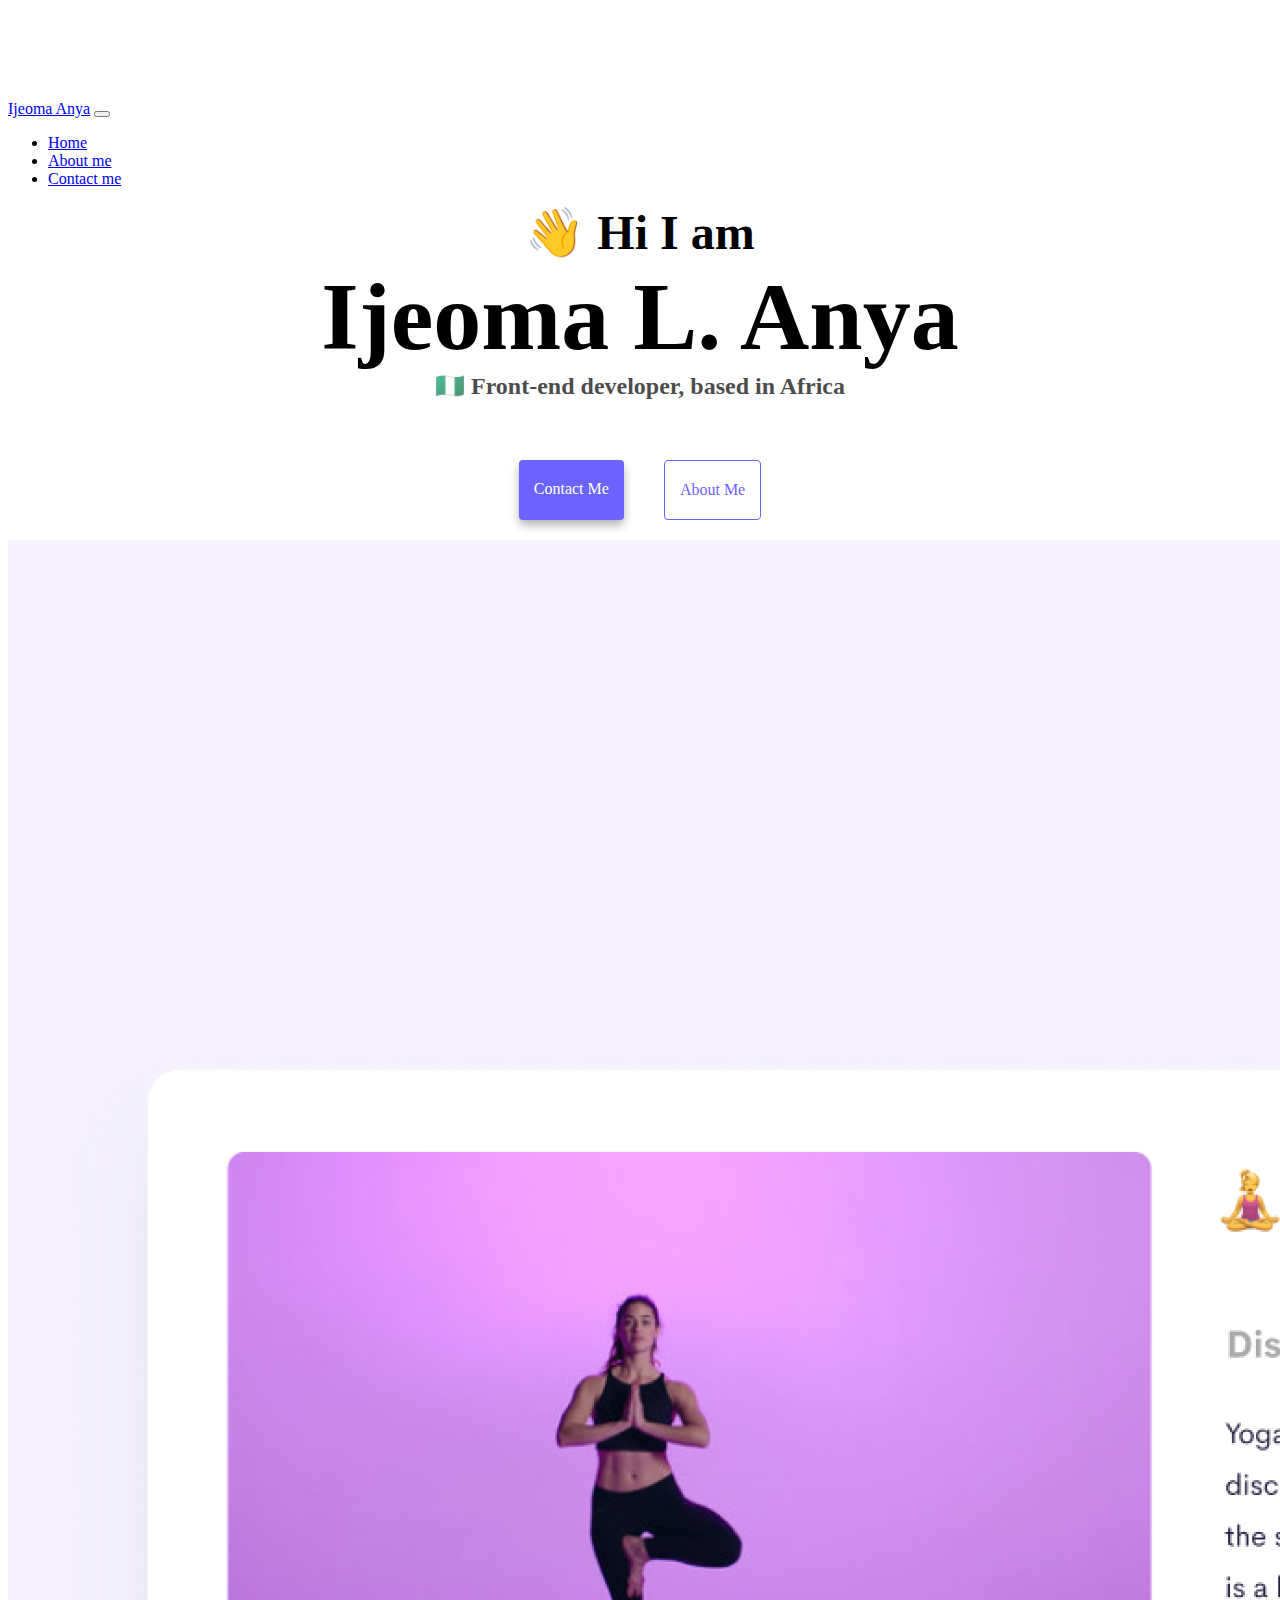
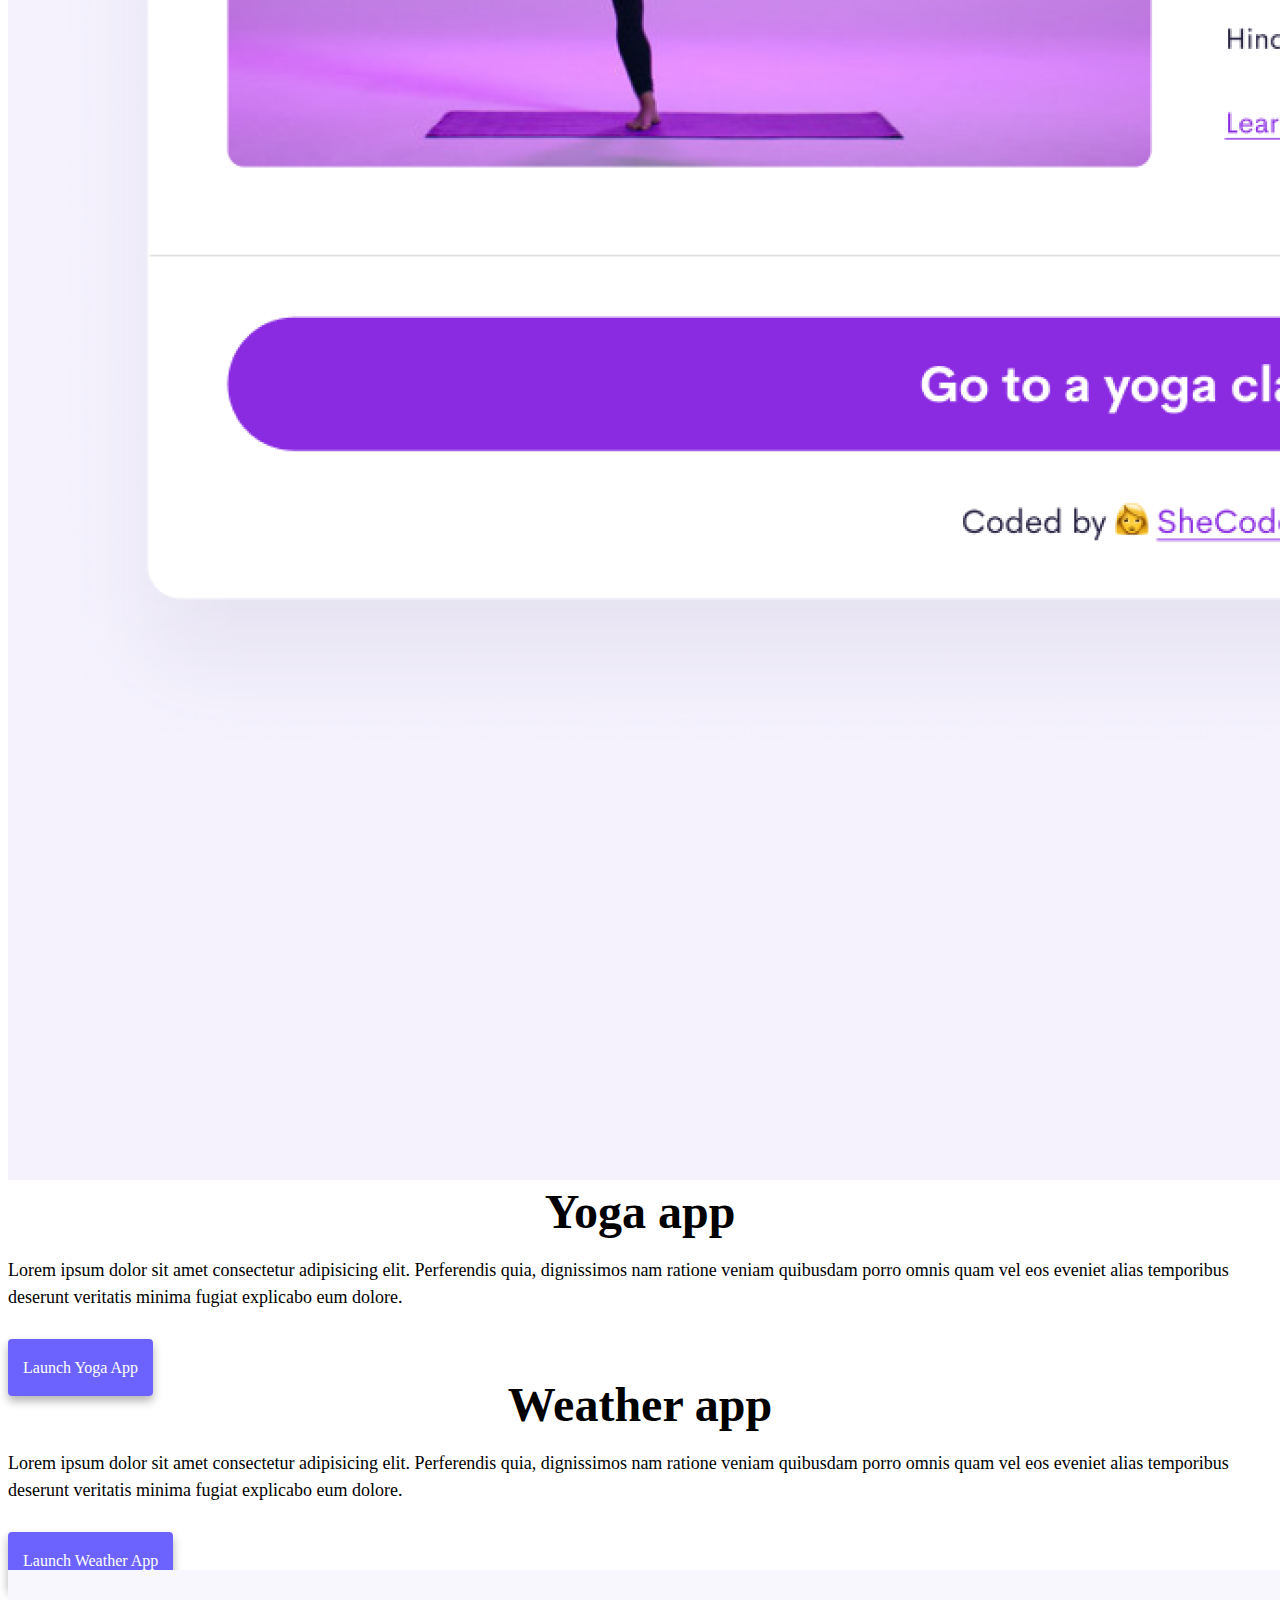
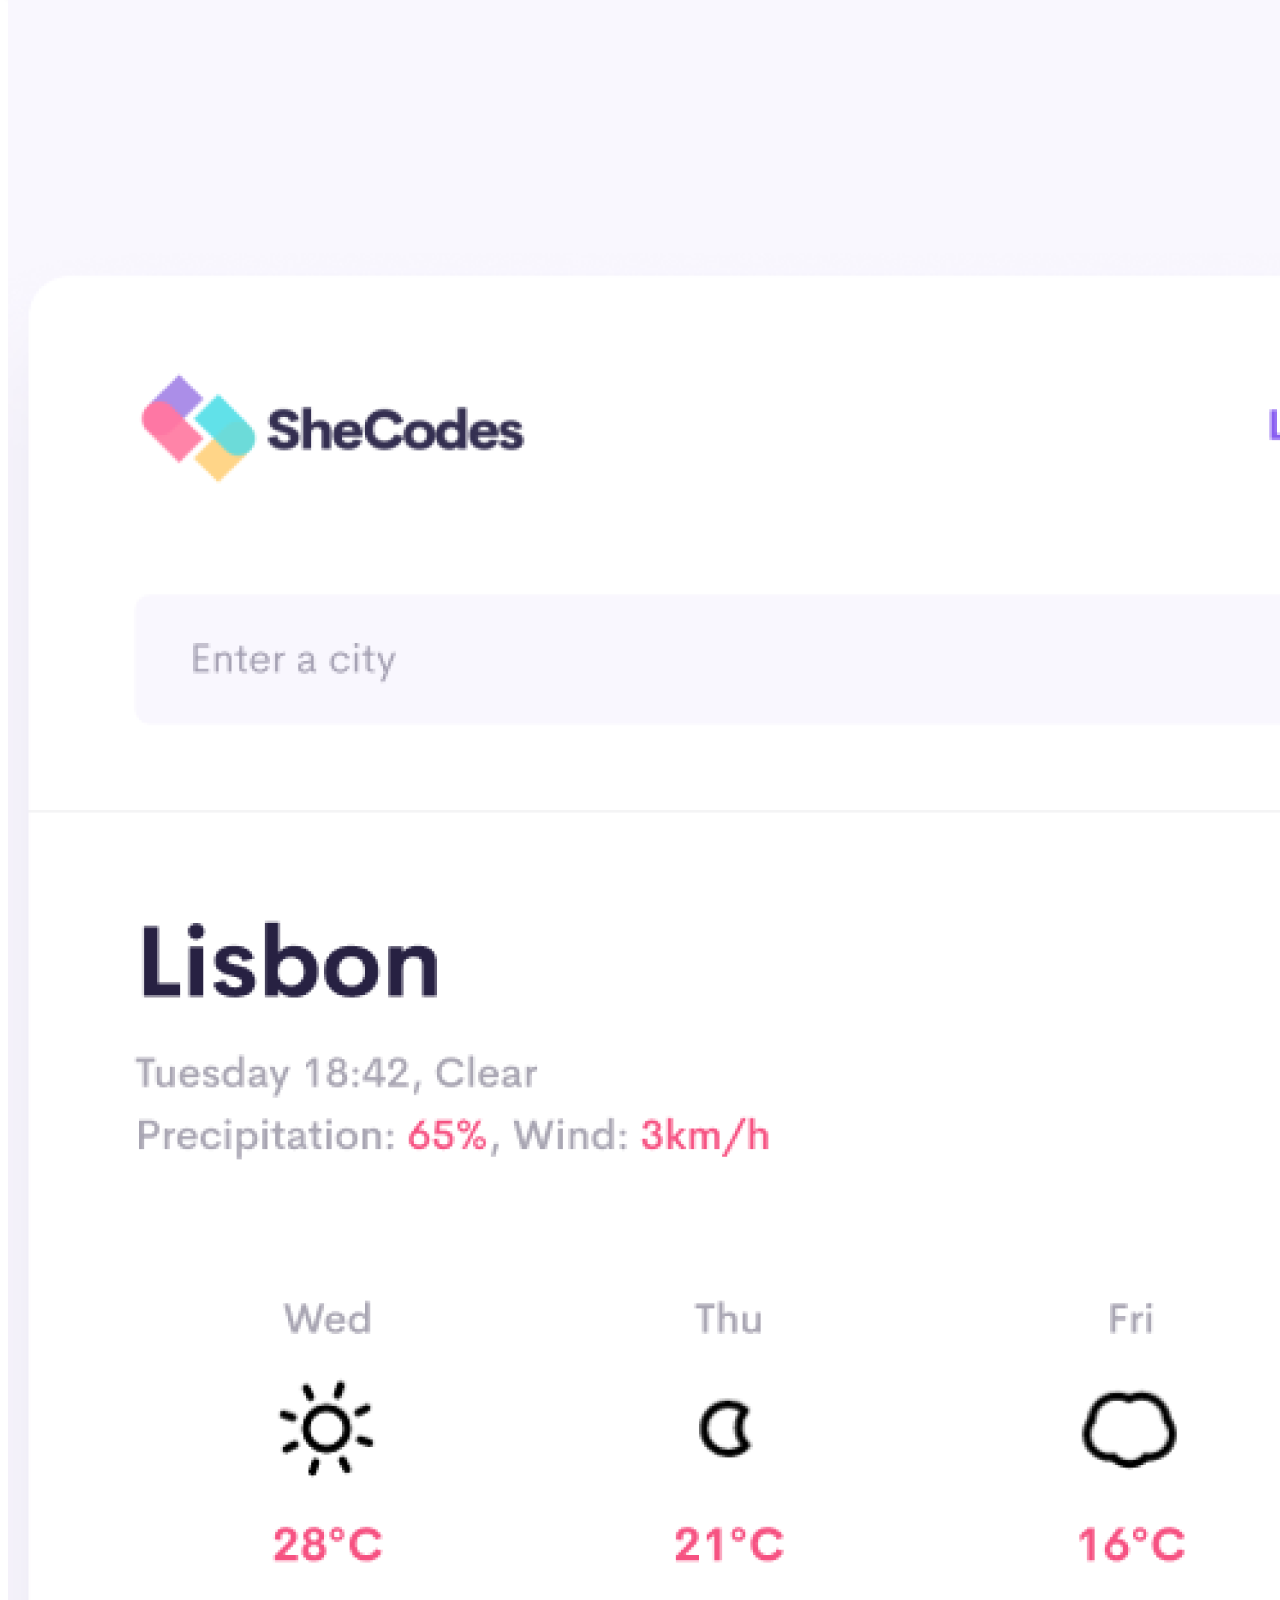
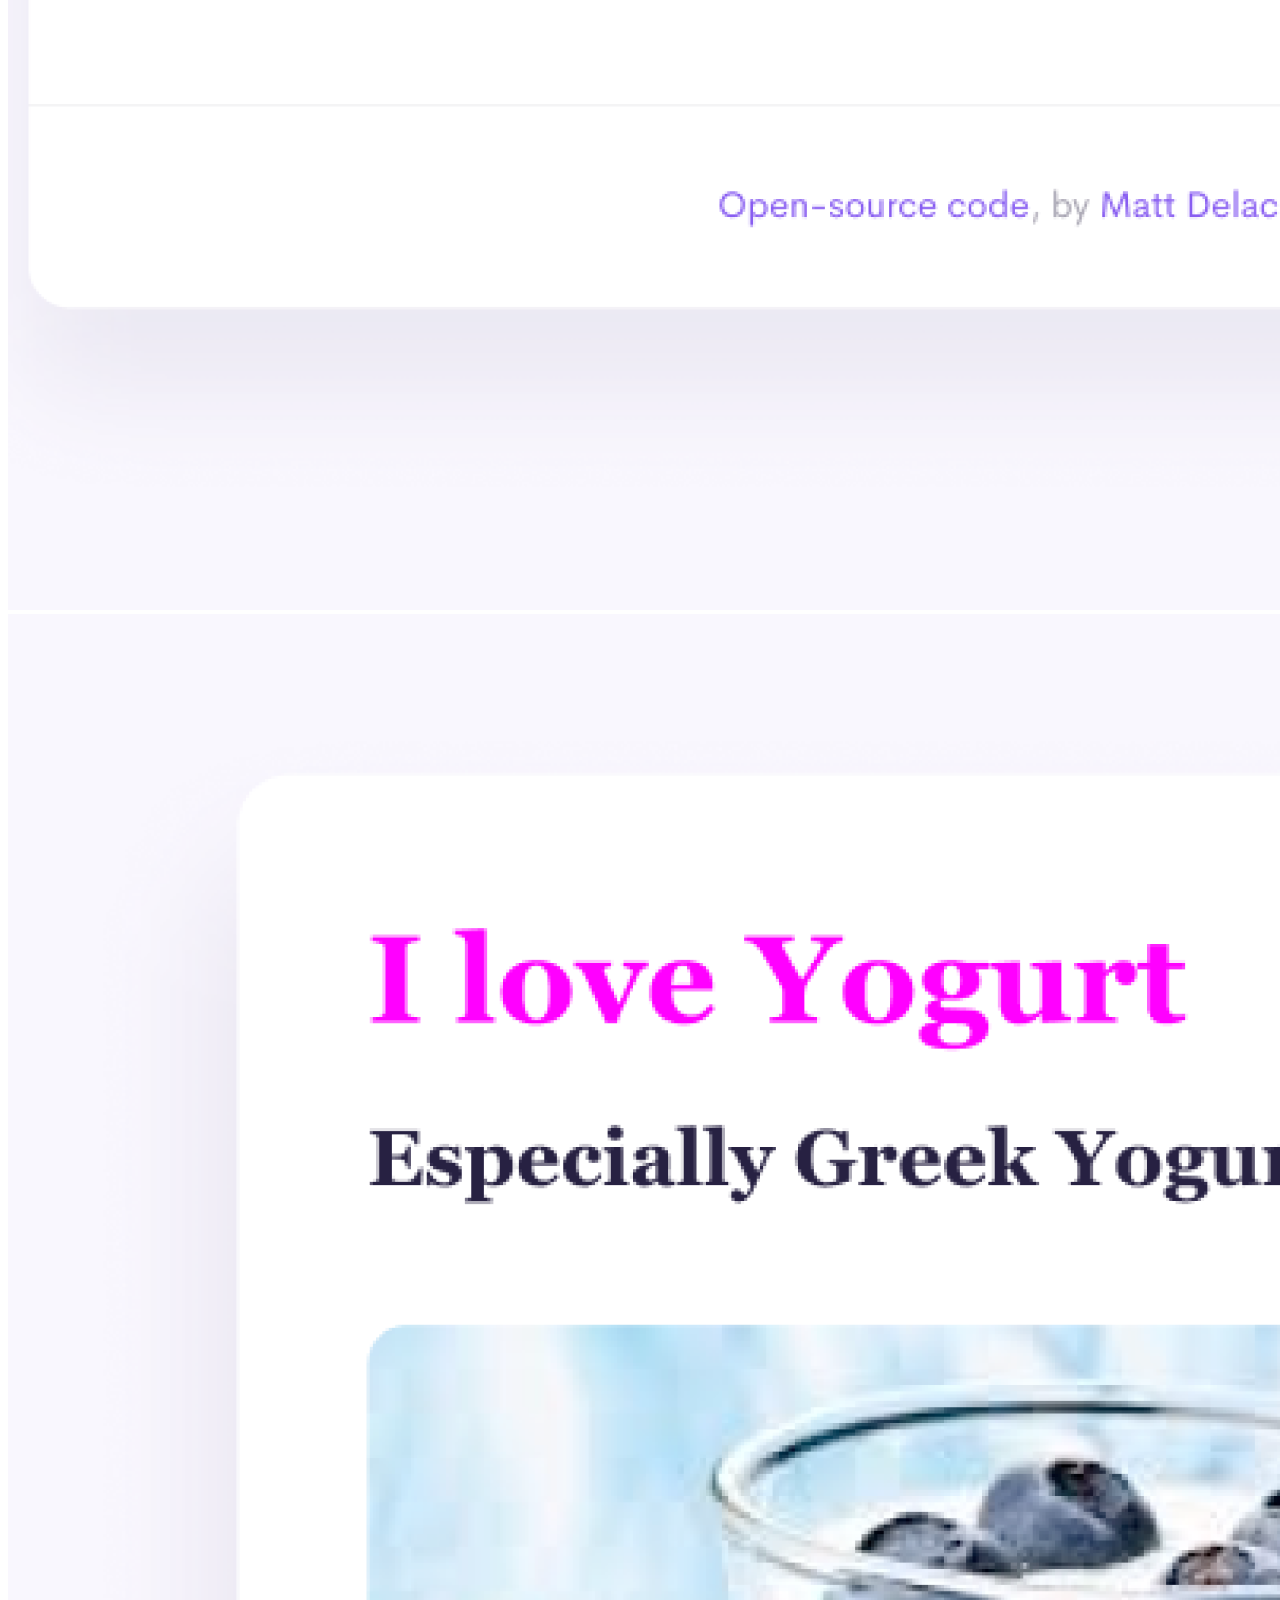
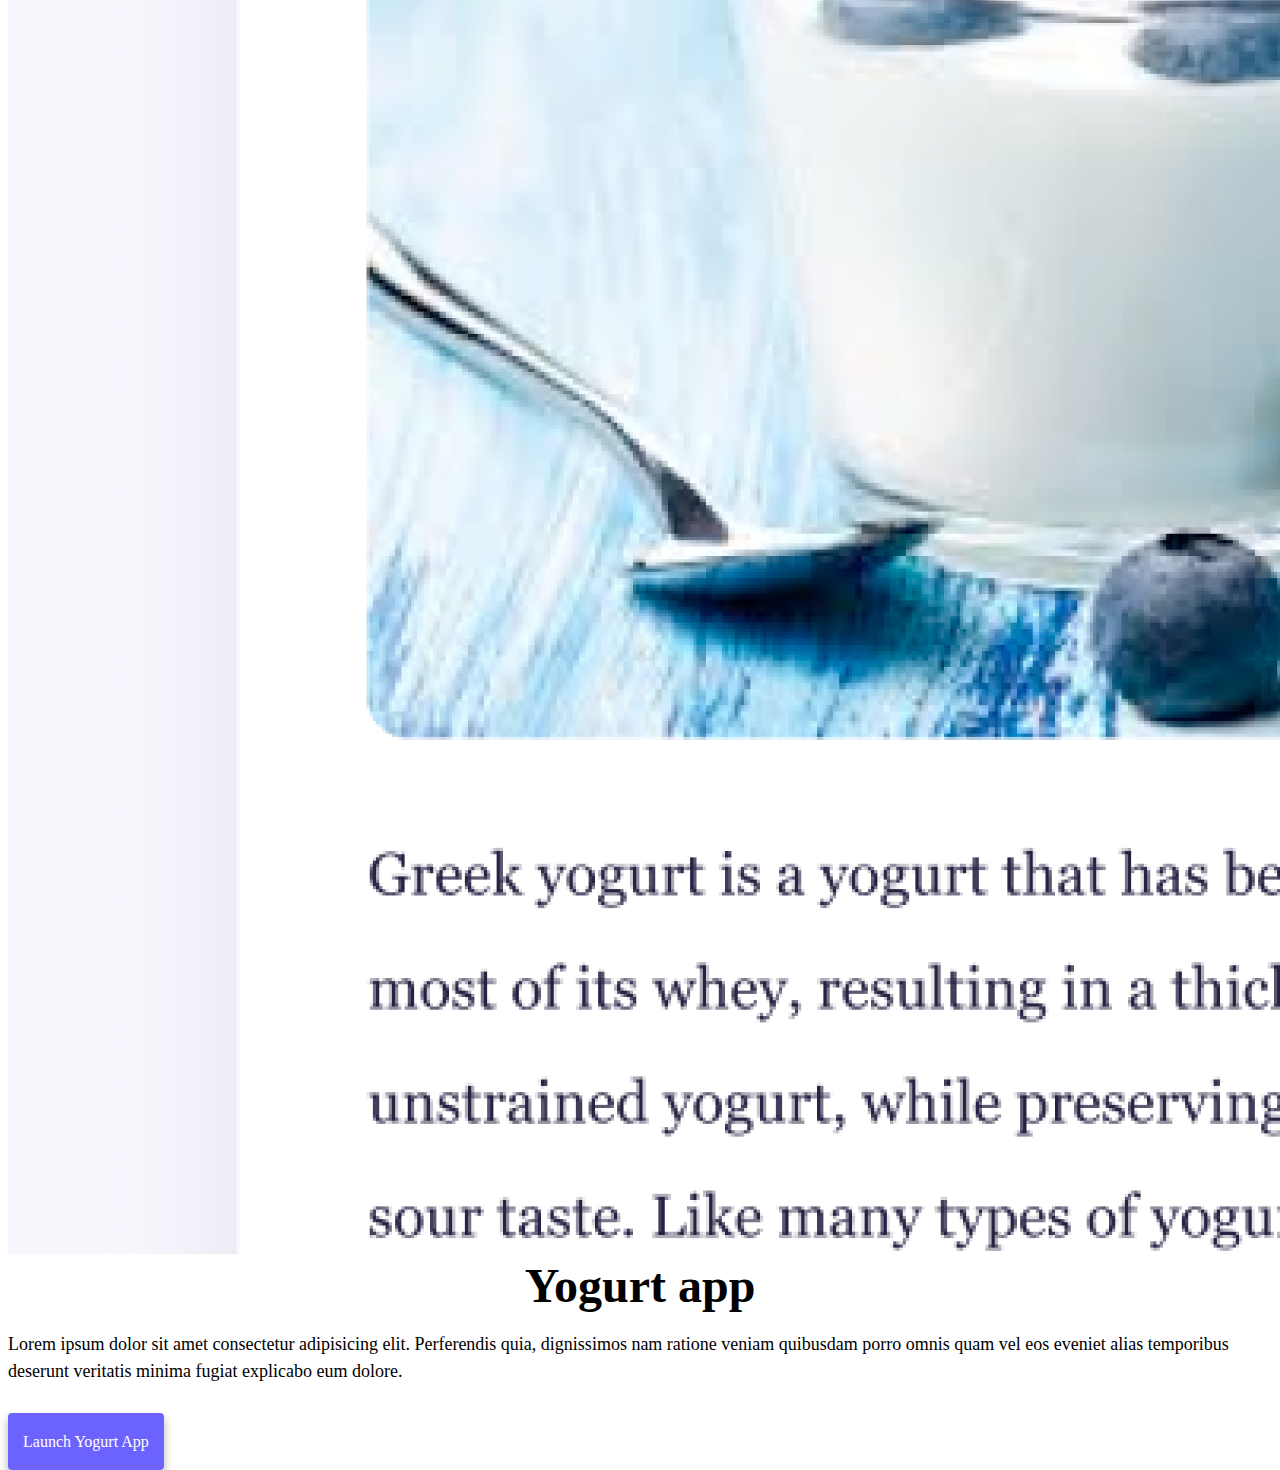
<file: index.html>
<!DOCTYPE html>
<html lang="en">
  <head>
    <meta charset="UTF-8" />
    <meta http-equiv="X-UA-Compatible" content="IE=edge" />
    <meta name="viewport" content="width=device-width, initial-scale=1.0" />
    <meta
      name="description"
      content="Ijeoma Lorretta Anya - a young, passionate, dynamic and creative Front-end Developer, Data Analyst, Statistician, & Entrepreneur. she is a pure definit.."
    />
    <link
      href="https://cdn.jsdelivr.net/npm/bootstrap@5.3.1/dist/css/bootstrap.min.css"
      rel="stylesheet"
      integrity="sha384-4bw+/aepP/YC94hEpVNVgiZdgIC5+VKNBQNGCHeKRQN+PtmoHDEXuppvnDJzQIu9"
      crossorigin="anonymous"
    />
    <link rel="stylesheet" href="/css/styles.css" />
    <title>My Personal Portfolio - Ijeoma L. Anya</title>
  </head>
  <body>
    <nav class="navbar navbar-expand-lg navbar-light bg-light fixed-top">
      <div class="container-fluid">
        <a class="navbar-brand ps-5" href="/">Ijeoma Anya</a>
        <button
          class="navbar-toggler"
          type="button"
          data-bs-toggle="collapse"
          data-bs-target="#navbarNav"
          aria-controls="navbarNav"
          aria-expanded="false"
          aria-label="Toggle navigation"
        >
          <span class="navbar-toggler-icon"></span>
        </button>
        <div class="collapse navbar-collapse" id="navbarNav">
          <ul class="navbar-nav">
            <li class="nav-item">
              <a
                class="nav-link active border border-light rounded shadow-sm"
                aria-current="page"
                href="/"
                >Home</a
              >
            </li>
            <li class="nav-item">
              <a
                class="nav-link"
                href="/about.html"
                title="Need to know more about me? click.."
                >About me</a
              >
            </li>
            <li class="nav-item">
              <a
                class="nav-link"
                href="/about.html#contact"
                title="My contact information..."
                >Contact me</a
              >
            </li>
          </ul>
        </div>
      </div>
    </nav>

    <h2 class="text-center">👋 Hi I am</h2>
    <h1 class="text-center">Ijeoma L. Anya</h1>
    <h3 class="text-center">🇳🇬 Front-end developer, based in Africa</h3>
    <div class="navigation-links mb-5">
      <a
        href="/about.html#contact"
        class="contact-link"
        title="My contact information..."
        >Contact me</a
      >
      <a
        href="/about.html"
        class="about-link"
        title="Need to know more about me? click.."
        >About me</a
      >
    </div>

    <div class="container">
      <div class="row">
        <div class="col-md-6">
          <img
            src="/images/yoga.png"
            alt="My Yoga-App View"
            title="Yoga App"
            class="img-fluid rounded"
          />
        </div>
        <div class="col-md-6">
          <h2 class="mb-3">Yoga app</h2>
          <p>
            Lorem ipsum dolor sit amet consectetur adipisicing elit. Perferendis
            quia, dignissimos nam ratione veniam quibusdam porro omnis quam vel
            eos eveniet alias temporibus deserunt veritatis minima fugiat
            explicabo eum dolore.
          </p>
          <div class="launch-button">
            <a href="#" class="launch-link">Launch Yoga App</a>
          </div>
        </div>
      </div>
      <div class="row mt-5">
        <div class="col-md-6">
          <h2 class="mb-3">Weather app</h2>
          <p>
            Lorem ipsum dolor sit amet consectetur adipisicing elit. Perferendis
            quia, dignissimos nam ratione veniam quibusdam porro omnis quam vel
            eos eveniet alias temporibus deserunt veritatis minima fugiat
            explicabo eum dolore.
          </p>
          <div class="launch-button mb-5">
            <a href="#" class="launch-link">Launch Weather App</a>
          </div>
        </div>
        <div class="col-md-6">
          <img
            src="/images/weather.png"
            alt="My Weather-App View"
            title="My Weather App"
            class="img-fluid rounded"
          />
        </div>
      </div>
      <div class="row mt-5">
        <div class="col-md-6">
          <img
            src="/images/yogurt.png"
            alt="My Yogurt-App View"
            title="Yogurt App"
            class="img-fluid rounded"
          />
        </div>
        <div class="col-md-6">
          <h2 class="mt-5 mb-3">Yogurt app</h2>
          <p>
            Lorem ipsum dolor sit amet consectetur adipisicing elit. Perferendis
            quia, dignissimos nam ratione veniam quibusdam porro omnis quam vel
            eos eveniet alias temporibus deserunt veritatis minima fugiat
            explicabo eum dolore.
          </p>
          <div class="launch-button">
            <a href="#" class="launch-link">Launch Yogurt App</a>
          </div>
        </div>
      </div>
    </div>
    <script
      src="https://cdn.jsdelivr.net/npm/bootstrap@5.3.1/dist/js/bootstrap.bundle.min.js"
      integrity="sha384-HwwvtgBNo3bZJJLYd8oVXjrBZt8cqVSpeBNS5n7C8IVInixGAoxmnlMuBnhbgrkm"
      crossorigin="anonymous"
    ></script>
  </body>
</html>
</file>
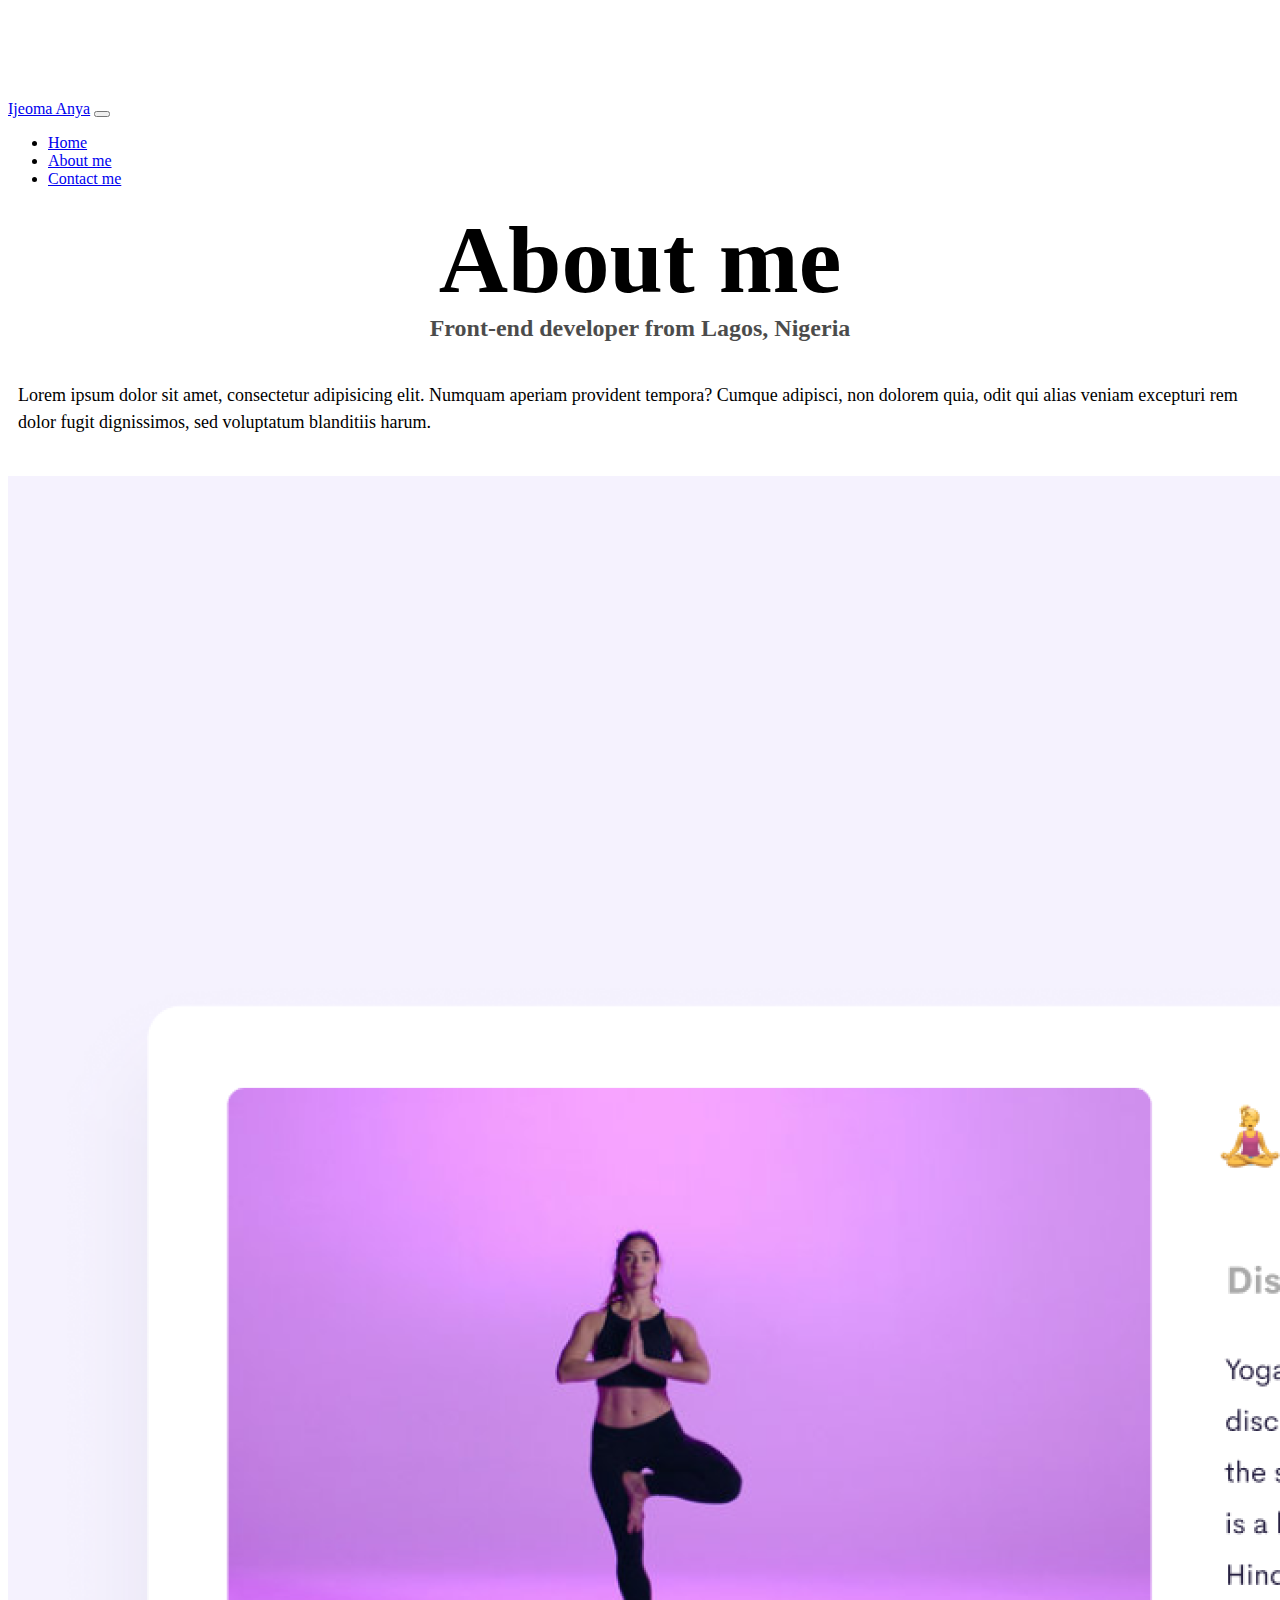
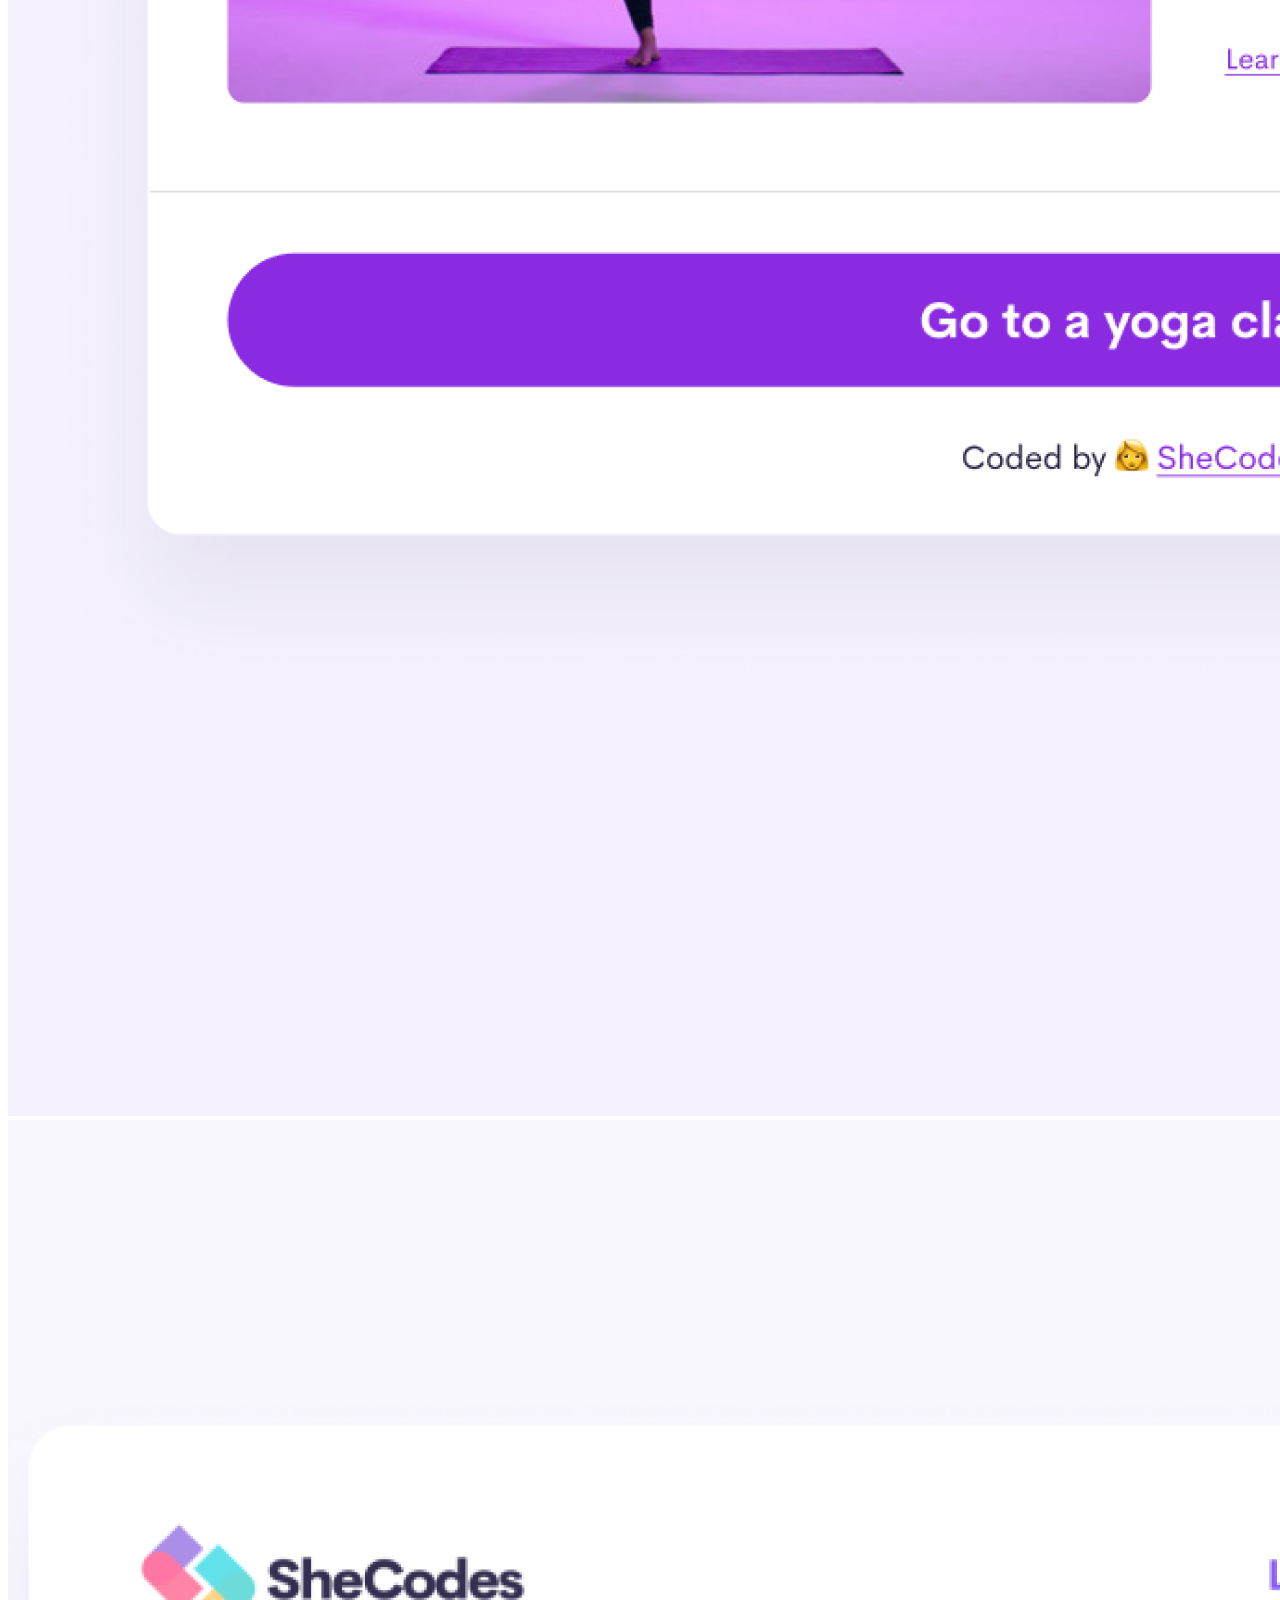
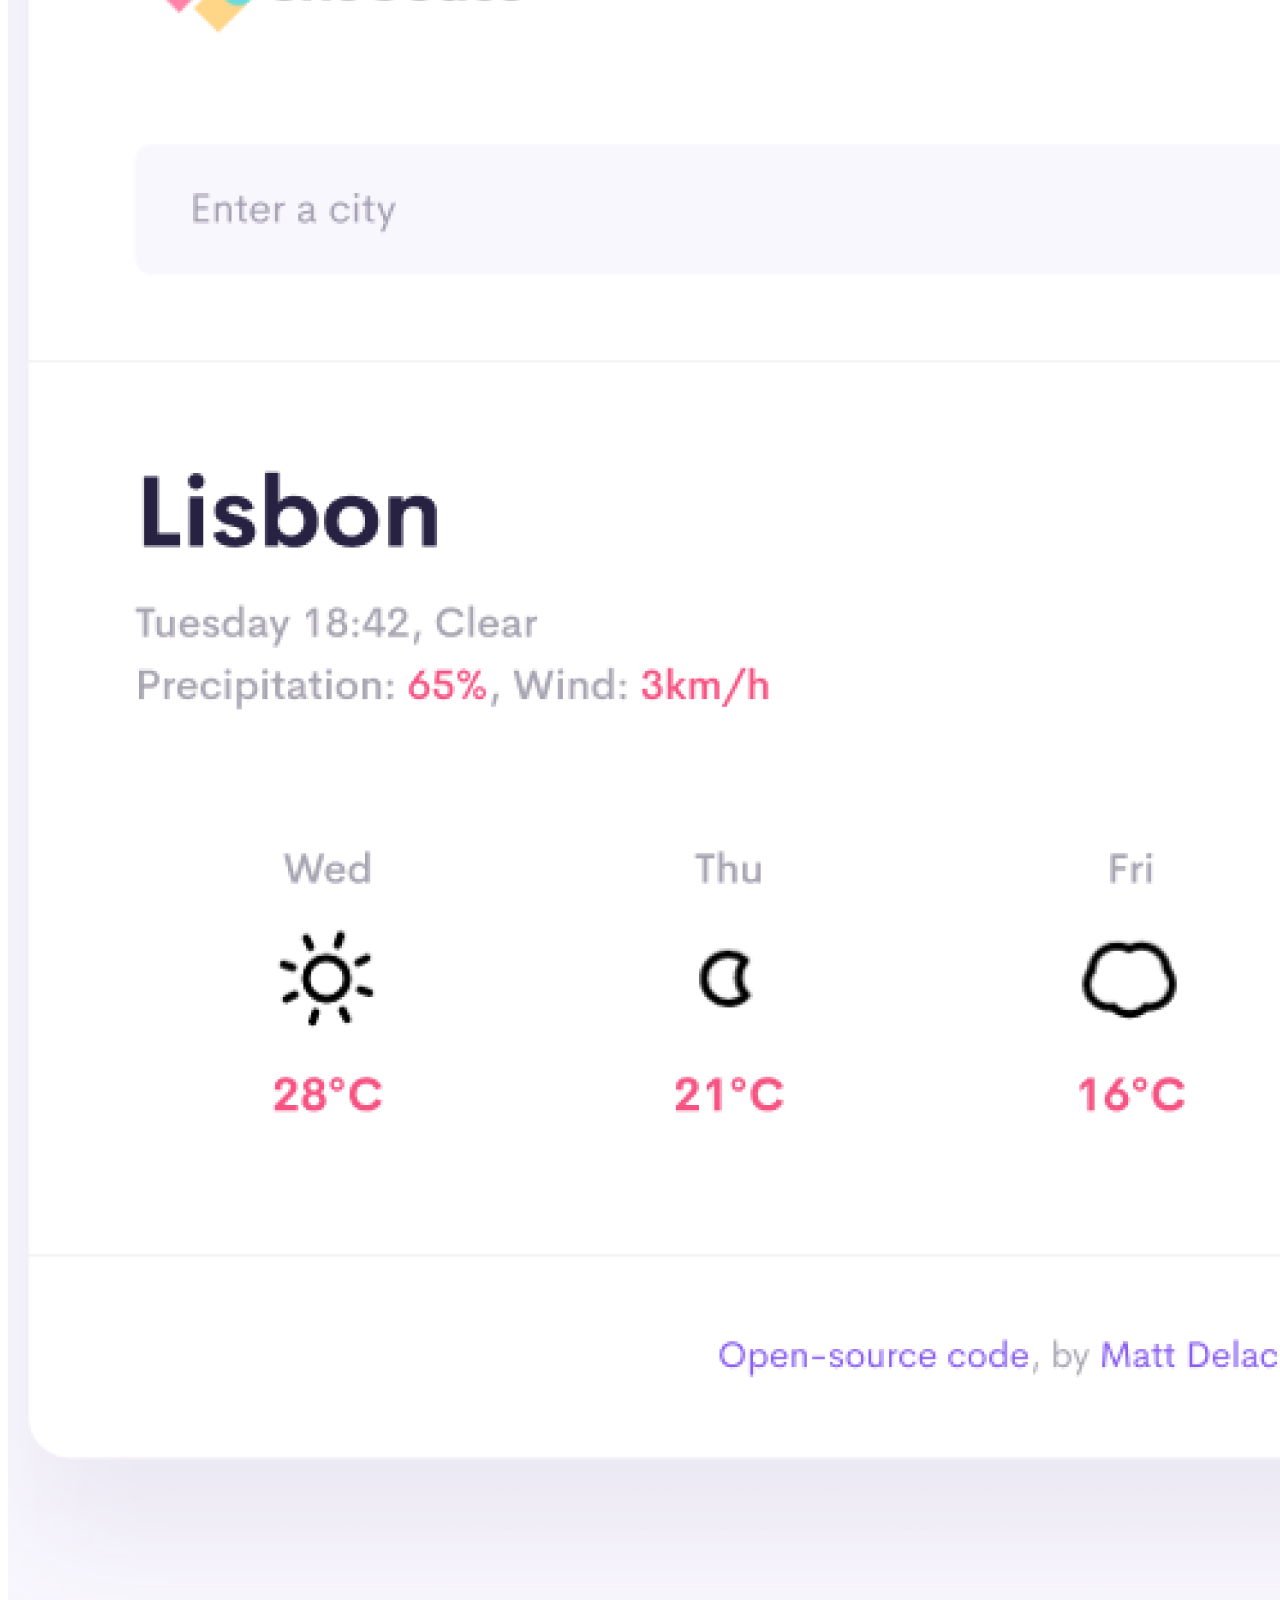
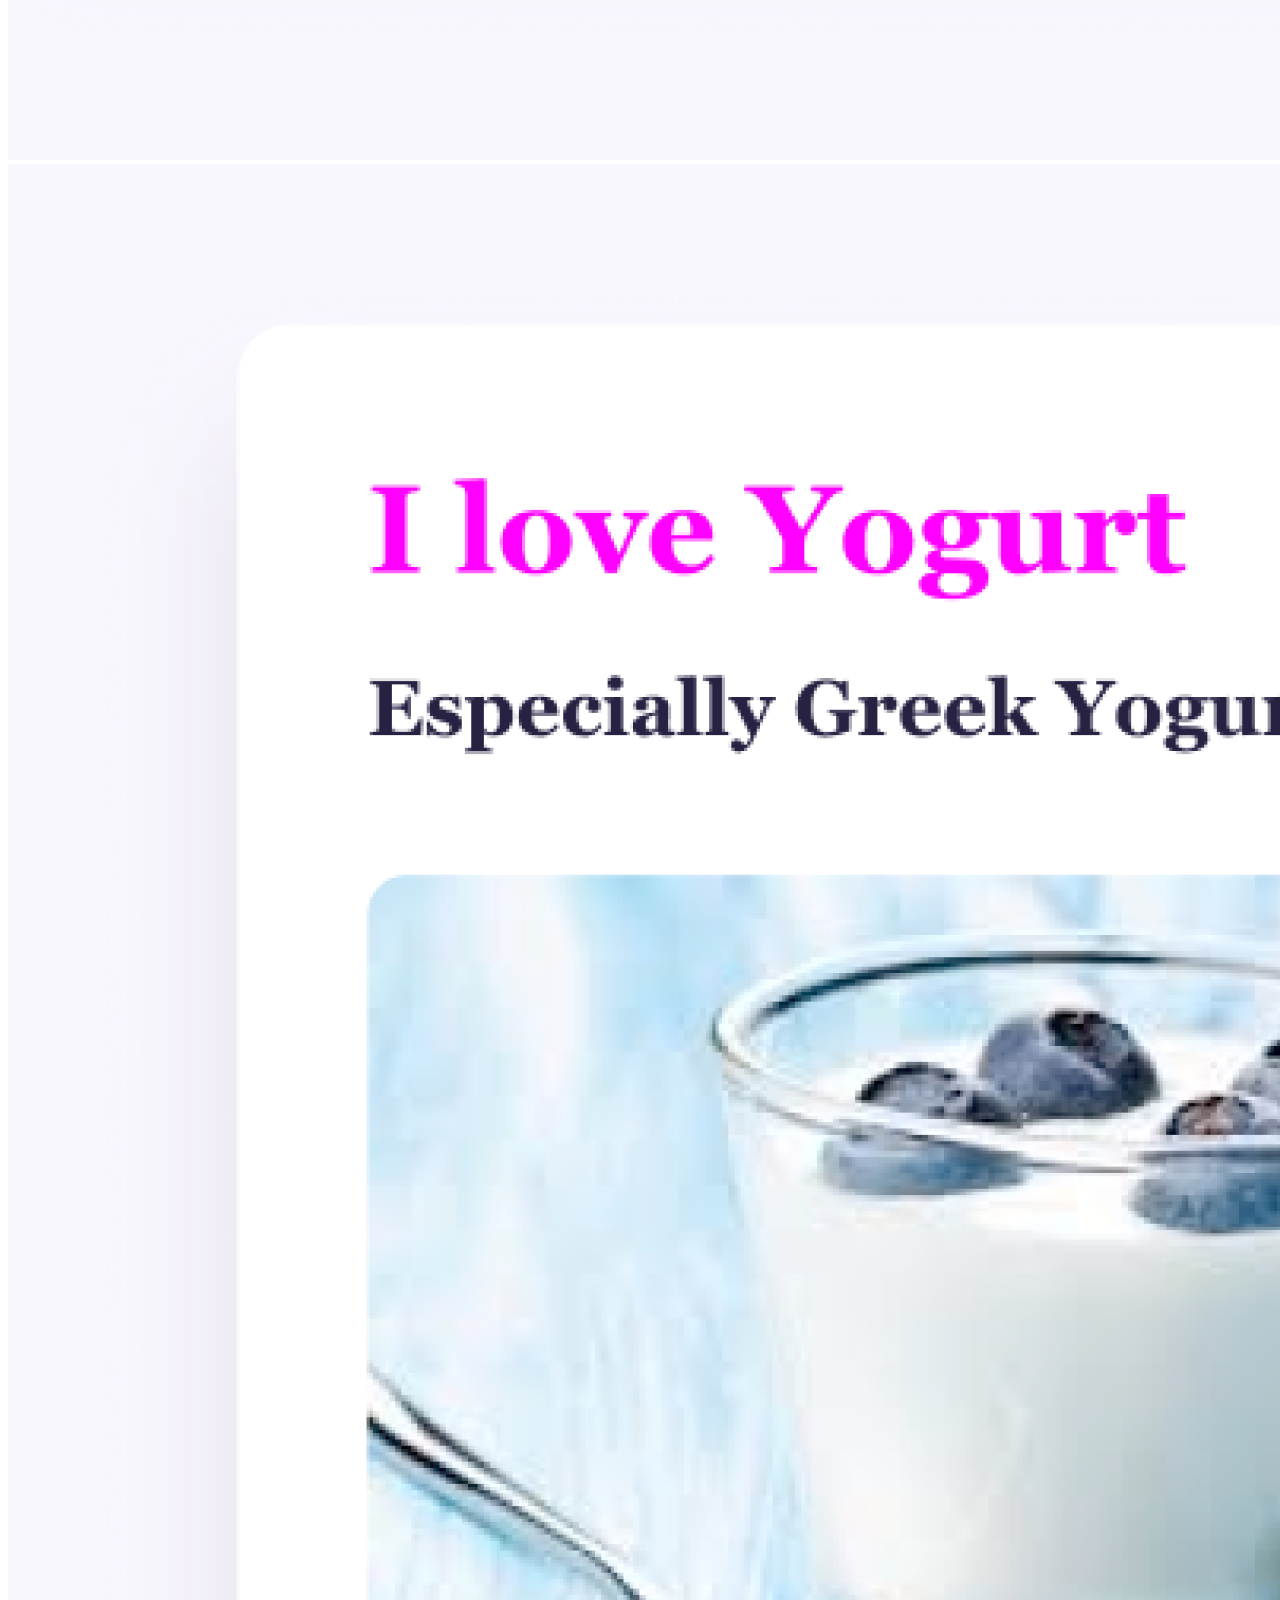
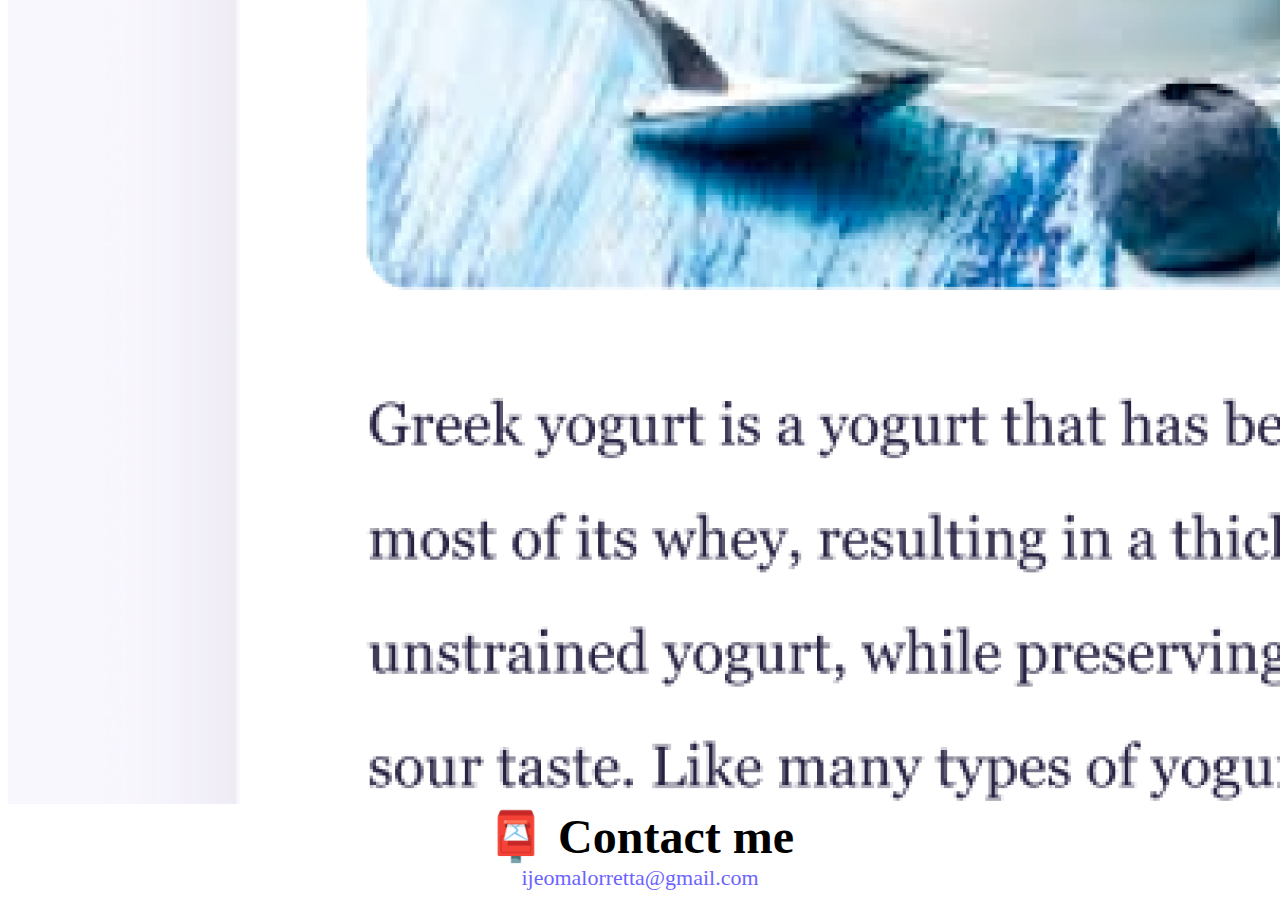
<file: about.html>
<!DOCTYPE html>
<html lang="en">
  <head>
    <meta charset="UTF-8" />
    <meta http-equiv="X-UA-Compatible" content="IE=edge" />
    <meta name="viewport" content="width=device-width, initial-scale=1.0" />
    <meta
      name="description"
      content="Ijeoma Lorretta Anya - a young, passionate, dynamic and creative Front-end Developer, Data Analyst, Statistician, & Entrepreneur. she is a pure definit.."
    />
    <link
      href="https://cdn.jsdelivr.net/npm/bootstrap@5.3.1/dist/css/bootstrap.min.css"
      rel="stylesheet"
      integrity="sha384-4bw+/aepP/YC94hEpVNVgiZdgIC5+VKNBQNGCHeKRQN+PtmoHDEXuppvnDJzQIu9"
      crossorigin="anonymous"
    />
    <link rel="stylesheet" href="/css/styles.css" />
    <title>About - Ijeoma Lorretta Anya</title>
  </head>
  <body>
    <nav class="navbar navbar-expand-lg navbar-light bg-light fixed-top">
      <div class="container-fluid">
        <a class="navbar-brand ps-5" href="/">Ijeoma Anya</a>
        <button
          class="navbar-toggler"
          type="button"
          data-bs-toggle="collapse"
          data-bs-target="#navbarNav"
          aria-controls="navbarNav"
          aria-expanded="false"
          aria-label="Toggle navigation"
        >
          <span class="navbar-toggler-icon"></span>
        </button>
        <div class="collapse navbar-collapse" id="navbarNav">
          <ul class="navbar-nav">
            <li class="nav-item">
              <a class="nav-link" aria-current="page" href="/">Home</a>
            </li>
            <li class="nav-item">
              <a
                class="nav-link active border border-light rounded shadow-sm"
                href="/about.html"
                title="Need to know more about me? click.."
                >About me</a
              >
            </li>
            <li class="nav-item">
              <a
                class="nav-link"
                href="/about.html#contact"
                title="My contact information..."
                >Contact me</a
              >
            </li>
          </ul>
        </div>
      </div>
    </nav>
    <h1 class="text-center">About me</h1>
    <h3 class="text-center">Front-end developer from Lagos, Nigeria</h3>
    <div class="about-paragraphs text-center">
      <p>
        Lorem ipsum dolor sit amet, consectetur adipisicing elit. Numquam
        aperiam provident tempora? Cumque adipisci, non dolorem quia, odit qui
        alias veniam excepturi rem dolor fugit dignissimos, sed voluptatum
        blanditiis harum.
      </p>
    </div>
    <div class="container">
      <div class="row">
        <div class="col-sm-4">
          <img
            src="/images/yoga.png"
            alt="My Yoga-App View"
            title="Yoga App"
            class="img-fluid rounded shadow p-2"
          />
        </div>
        <div class="col-sm-4">
          <img
            src="/images/weather.png"
            alt="My Weather-App View"
            title="My Weather App"
            class="img-fluid rounded shadow p-2"
          />
        </div>
        <div class="col-sm-4">
          <img
            src="/images/yogurt.png"
            alt="My Yogurt-App View"
            title="Yogurt App"
            class="img-fluid rounded shadow p-2"
          />
        </div>
      </div>
    </div>
    <div id="contact" class="mt-5">
      <h2>📮 Contact me</h2>
      <a
        href="mailto:ijeomalorretta@gmail.com"
        class="email-link"
        title="contact me via email"
        >ijeomalorretta@gmail.com</a
      >
    </div>

    <script
      src="https://cdn.jsdelivr.net/npm/bootstrap@5.3.1/dist/js/bootstrap.bundle.min.js"
      integrity="sha384-HwwvtgBNo3bZJJLYd8oVXjrBZt8cqVSpeBNS5n7C8IVInixGAoxmnlMuBnhbgrkm"
      crossorigin="anonymous"
    ></script>
  </body>
</html>
</file>
<file: css/styles.css>
:root {
  --primary-color: #6c63ff;
  --secondary-color: #f5f2fe;
  --box-shadow: 0 5px 10px rgba(0, 0, 0, 0.3);
}

body {
  margin-top: 100px;
}

h1,
h2,
h3 {
  text-align: center;
  margin: 0;
}

h1 {
  font-size: 96px;
}

h2 {
  font-size: 48px;
}

h3 {
  font-size: 24px;
  opacity: 0.7;
}

p {
  font-size: 18px;
  line-height: 1.5;
}

.navigation-links {
  display: flex;
  margin-top: 40px;
  justify-content: center;
}

.navigation-links a {
  margin: 20px;
  border-radius: 4px;
  padding: 20px 15px;
  text-decoration: none;
  text-transform: capitalize;
}

.contact-link {
  background: var(--primary-color);
  box-shadow: var(--box-shadow);
  color: white;
}

.about-link {
  color: var(--primary-color);
  border: 1px solid var(--primary-color);
}

.homepage-link {
  color: var(--primary-color);
  text-align: center;
  display: block;
}

.about-paragraphs {
  display: flex;
  margin: 30px 0;
}

.about-paragraphs p {
  margin: 10px;
}

.email-link {
  display: flex;
  justify-content: center;
  color: var(--primary-color);
  font-size: 22px;
  text-decoration: none;
}

.email-link:hover {
  text-decoration: underline;
}
.launch-button {
  margin-top: 48px;
}
.launch-link {
  background: var(--primary-color);
  box-shadow: var(--box-shadow);
  border-radius: 4px;
  padding: 20px 15px;
  text-decoration: none;
  text-transform: capitalize;
  color: white;
}
@media (max-width: 991.98px) {
  body {
    margin-bottom: 10px;
  }
  h1 {
    font-size: 42px;
  }
  h2 {
    font-size: 27px;
  }
  h3 {
    font-size: 14px;
  }
  p {
    font-size: 12px;
    text-align: center;
  }

  .navigation-links a {
    margin: 10px;
    border-radius: 4px;
    padding: 15px 7px;
    text-decoration: none;
    text-transform: capitalize;
  }
  .launch-button {
    margin-top: 32px;
    display: flex;
    justify-content: center;
  }
  .launch-link {
    display: block;
    text-align: center;
    padding: 12px 7px;
  }
  .email-link {
    font-size: 14px;
  }
}
</file>
